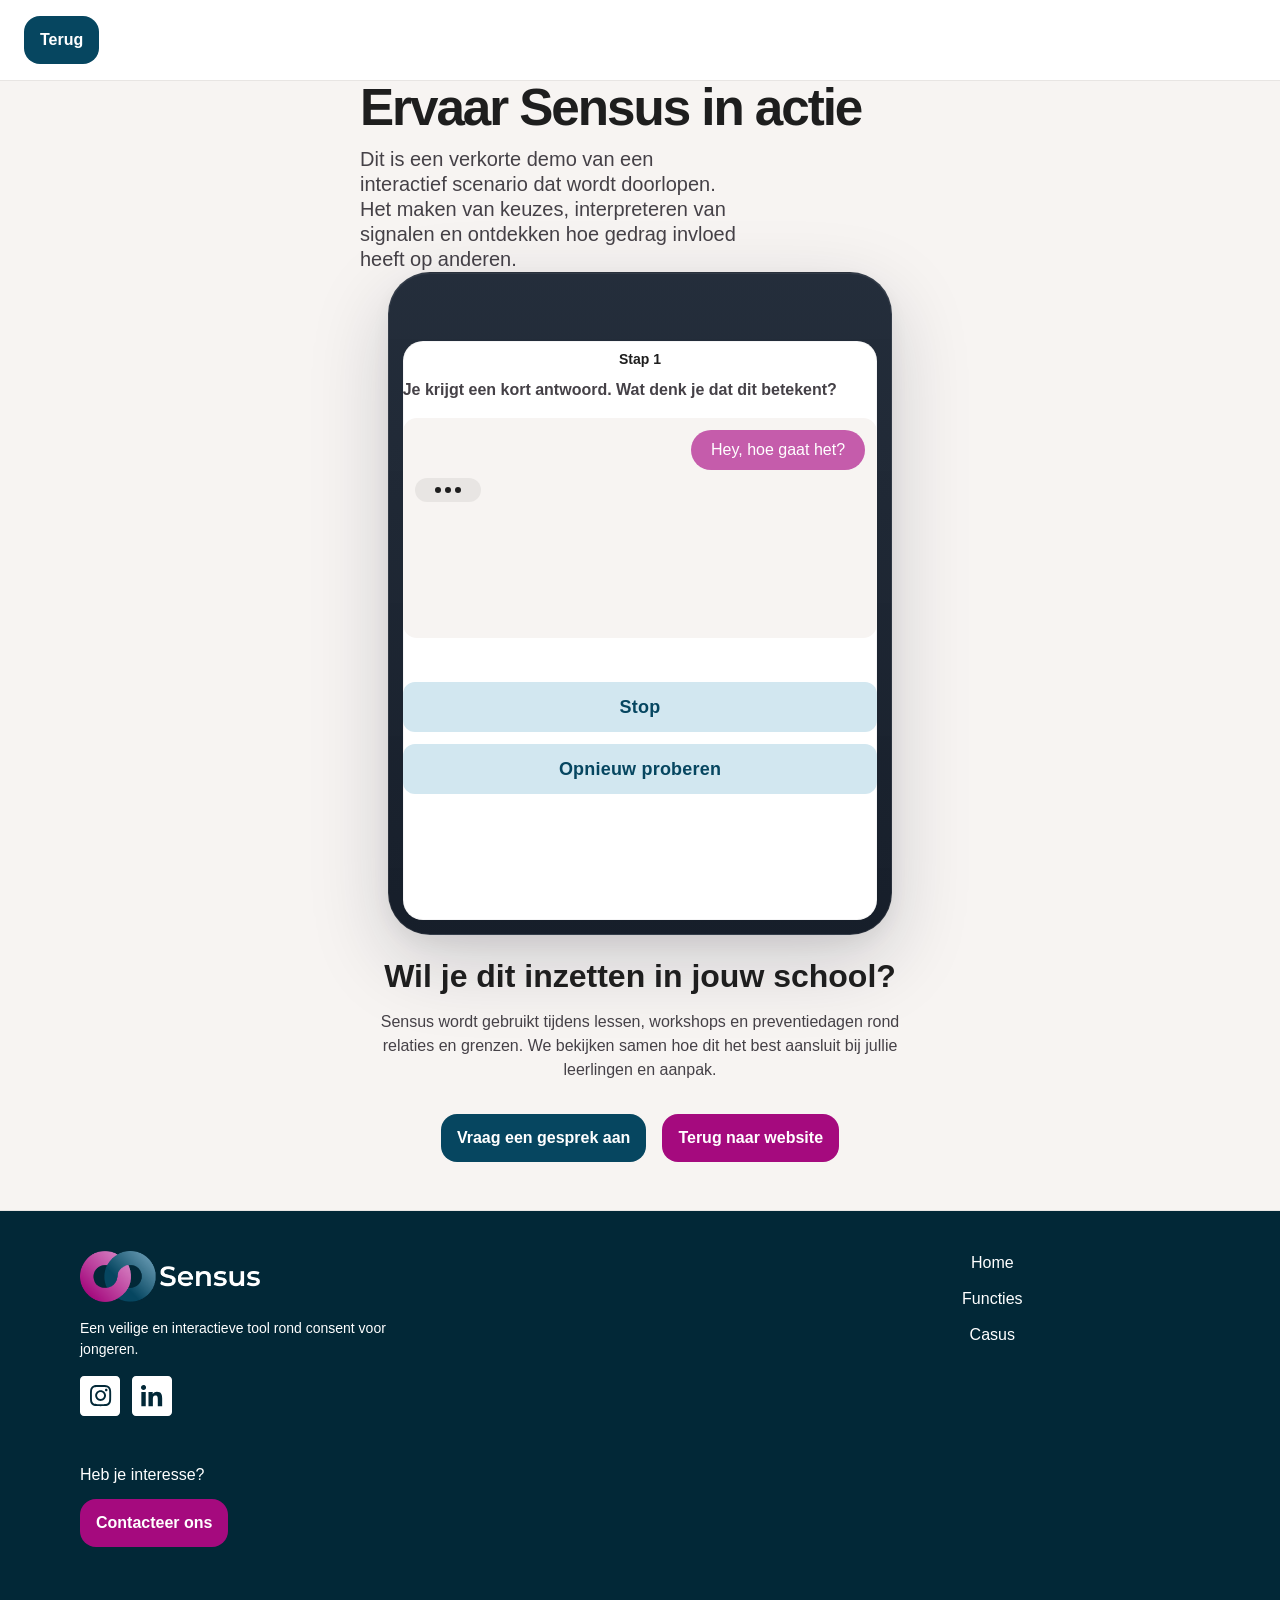
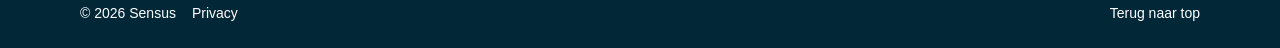
<file: demo.html>
<!DOCTYPE html>
<html lang="nl">
<head>
  <meta charset="UTF-8">
  <meta name="viewport" content="width=device-width, initial-scale=1.0">
  <title>Sensus Demo</title>

  <!-- Bestaande CSS -->
  <link rel="icon" type="image/png" href="assets/logo/Favicon.png">
  <link rel="stylesheet" href="css/tokens.css">
  <link rel="stylesheet" href="css/typography.css">
  <link rel="stylesheet" href="css/global.css">
  <link rel="stylesheet" href="css/components.css">

  <!-- Demo CSS -->
  <link rel="stylesheet" href="css/pages/demo.css">

    <meta property="og:title" content="Sensus">
    <meta property="og:type" content="website">
    <meta property="og:url" content="https://sensus-app.be/demo.html">
    <meta property="og:image" content="https://sensus-app.be/assets/images/sensus-meta.jpg">
    <meta property="og:description" content="Sensus is een interactieve digitale tool die jongeren helpt het belang van consent en wederzijdse grenzen beter te begrijpen.">
    <meta property="twitter:card" content="summary_large_image">
    <meta property="twitter:url" content="https://sensus-app.be/demo.html">
    <meta property="twitter:title" content="Sensus">
    <meta property="twitter:description" content="Sensus is een interactieve digitale tool die jongeren helpt het belang van consent en wederzijdse grenzen beter te begrijpen.">
    <meta property="twitter:image" content="https://sensus-app.be/assets/images/sensus-meta.jpg">

    <!-- Start VWO Async SmartCode -->
    <link rel="preconnect" href="https://dev.visualwebsiteoptimizer.com" />
    <script type='text/javascript' id='vwoCode'>
    window._vwo_code ||
    (function () {
    var w=window,
    d=document;
    var account_id=1217312,
    version=2.2,
    settings_tolerance=2000,
    hide_element='body',
    hide_element_style = 'opacity:0 !important;filter:alpha(opacity=0) !important;background:none !important';
    /* DO NOT EDIT BELOW THIS LINE */
    var f=0, v;
    if(f=!1,v=d.querySelector('#vwoCode'),cc={},-1<d.URL.indexOf('__vwo_disable__')||w._vwo_code)return;try{var e=JSON.parse(localStorage.getItem('_vwo_'+account_id+'_config'));cc=e&&'object'==typeof e?e:{}}catch(e){}function r(t){try{return decodeURIComponent(t)}catch(e){return t}}var s=function(){var e={combination:[],combinationChoose:[],split:[],exclude:[],uuid:null,consent:null,optOut:null},t=d.cookie||'';if(!t)return e;for(var n,i,o=/(?:^|;\s*)(?:(_vis_opt_exp_(\d+)_combi=([^;]*))|(_vis_opt_exp_(\d+)_combi_choose=([^;]*))|(_vis_opt_exp_(\d+)_split=([^:;]*))|(_vis_opt_exp_(\d+)_exclude=[^;]*)|(_vis_opt_out=([^;]*))|(_vwo_global_opt_out=[^;]*)|(_vwo_uuid=([^;]*))|(_vwo_consent=([^;]*)))/g;null!==(n=o.exec(t));)try{n[1]?e.combination.push({id:n[2],value:r(n[3])}):n[4]?e.combinationChoose.push({id:n[5],value:r(n[6])}):n[7]?e.split.push({id:n[8],value:r(n[9])}):n[10]?e.exclude.push({id:n[11]}):n[12]?e.optOut=r(n[13]):n[14]?e.optOut=!0:n[15]?e.uuid=r(n[16]):n[17]&&(i=r(n[18]),e.consent=i&&3<=i.length?i.substring(0,3):null)}catch(e){}return e}();function i(){var e=function(){if(w.VWO&&Array.isArray(w.VWO))for(var e=0;e<w.VWO.length;e++){var t=w.VWO[e];if(Array.isArray(t)&&('setVisitorId'===t[0]||'setSessionId'===t[0]))return!0}return!1}(),t='a='+account_id+'&u='+encodeURIComponent(w._vis_opt_url||d.URL)+'&vn='+version+'&ph=1'+('undefined'!=typeof platform?'&p='+platform:'')+'&st='+w.performance.now();e||((n=function(){var e,t=[],n={},i=w.VWO&&w.VWO.appliedCampaigns||{};for(e in i){var o=i[e]&&i[e].v;o&&(t.push(e+'-'+o+'-1'),n[e]=!0)}if(s&&s.combination)for(var r=0;r<s.combination.length;r++){var a=s.combination[r];n[a.id]||t.push(a.id+'-'+a.value)}return t.join('|')}())&&(t+='&c='+n),(n=function(){var e=[],t={};if(s&&s.combinationChoose)for(var n=0;n<s.combinationChoose.length;n++){var i=s.combinationChoose[n];e.push(i.id+'-'+i.value),t[i.id]=!0}if(s&&s.split)for(var o=0;o<s.split.length;o++)t[(i=s.split[o]).id]||e.push(i.id+'-'+i.value);return e.join('|')}())&&(t+='&cc='+n),(n=function(){var e={},t=[];if(w.VWO&&Array.isArray(w.VWO))for(var n=0;n<w.VWO.length;n++){var i=w.VWO[n];if(Array.isArray(i)&&'setVariation'===i[0]&&i[1]&&Array.isArray(i[1]))for(var o=0;o<i[1].length;o++){var r,a=i[1][o];a&&'object'==typeof a&&(r=a.e,a=a.v,r&&a&&(e[r]=a))}}for(r in e)t.push(r+'-'+e[r]);return t.join('|')}())&&(t+='&sv='+n)),s&&s.optOut&&(t+='&o='+s.optOut);var n=function(){var e=[],t={};if(s&&s.exclude)for(var n=0;n<s.exclude.length;n++){var i=s.exclude[n];t[i.id]||(e.push(i.id),t[i.id]=!0)}return e.join('|')}();return n&&(t+='&e='+n),s&&s.uuid&&(t+='&id='+s.uuid),s&&s.consent&&(t+='&consent='+s.consent),w.name&&-1<w.name.indexOf('_vis_preview')&&(t+='&pM=true'),w.VWO&&w.VWO.ed&&(t+='&ed='+w.VWO.ed),t}code={nonce:v&&v.nonce,library_tolerance:function(){return'undefined'!=typeof library_tolerance?library_tolerance:void 0},settings_tolerance:function(){return cc.sT||settings_tolerance},hide_element_style:function(){return'{'+(cc.hES||hide_element_style)+'}'},hide_element:function(){return performance.getEntriesByName('first-contentful-paint')[0]?'':'string'==typeof cc.hE?cc.hE:hide_element},getVersion:function(){return version},finish:function(e){var t;f||(f=!0,(t=d.getElementById('_vis_opt_path_hides'))&&t.parentNode.removeChild(t),e&&((new Image).src='https://dev.visualwebsiteoptimizer.com/ee.gif?a='+account_id+e))},finished:function(){return f},addScript:function(e){var t=d.createElement('script');t.type='text/javascript',e.src?t.src=e.src:t.text=e.text,v&&t.setAttribute('nonce',v.nonce),d.getElementsByTagName('head')[0].appendChild(t)},load:function(e,t){t=t||{};var n=new XMLHttpRequest;n.open('GET',e,!0),n.withCredentials=!t.dSC,n.responseType=t.responseType||'text',n.onload=function(){if(t.onloadCb)return t.onloadCb(n,e);200===n.status?_vwo_code.addScript({text:n.responseText}):_vwo_code.finish('&e=loading_failure:'+e)},n.onerror=function(){if(t.onerrorCb)return t.onerrorCb(e);_vwo_code.finish('&e=loading_failure:'+e)},n.send()},init:function(){var e,t=this.settings_tolerance();w._vwo_settings_timer=setTimeout(function(){_vwo_code.finish()},t),'body'!==this.hide_element()?(n=d.createElement('style'),e=(t=this.hide_element())?t+this.hide_element_style():'',t=d.getElementsByTagName('head')[0],n.setAttribute('id','_vis_opt_path_hides'),v&&n.setAttribute('nonce',v.nonce),n.setAttribute('type','text/css'),n.styleSheet?n.styleSheet.cssText=e:n.appendChild(d.createTextNode(e)),t.appendChild(n)):(n=d.getElementsByTagName('head')[0],(e=d.createElement('div')).style.cssText='z-index: 2147483647 !important;position: fixed !important;left: 0 !important;top: 0 !important;width: 100% !important;height: 100% !important;background: white !important;',e.setAttribute('id','_vis_opt_path_hides'),e.classList.add('_vis_hide_layer'),n.parentNode.insertBefore(e,n.nextSibling));var n='https://dev.visualwebsiteoptimizer.com/j.php?'+i();-1!==w.location.search.indexOf('_vwo_xhr')?this.addScript({src:n}):this.load(n+'&x=true',{l:1})}};w._vwo_code=code;code.init();})();
    </script>
    <!-- End VWO Async SmartCode -->

<!-- Microsoft Clarity-->
 <script type="text/javascript">
    (function(c,l,a,r,i,t,y){
        c[a]=c[a]||function(){(c[a].q=c[a].q||[]).push(arguments)};
        t=l.createElement(r);t.async=1;t.src="https://www.clarity.ms/tag/"+i;
        y=l.getElementsByTagName(r)[0];y.parentNode.insertBefore(t,y);
    })(window, document, "clarity", "script", "w5e2td5n2p");
</script>

<!-- Google Tag Manager -->
<script>(function(w,d,s,l,i){w[l]=w[l]||[];w[l].push({'gtm.start':
new Date().getTime(),event:'gtm.js'});var f=d.getElementsByTagName(s)[0],
j=d.createElement(s),dl=l!='dataLayer'?'&l='+l:'';j.async=true;j.src=
'https://www.googletagmanager.com/gtm.js?id='+i+dl;f.parentNode.insertBefore(j,f);
})(window,document,'script','dataLayer','GTM-MT6G2NF3');</script>
<!-- End Google Tag Manager -->


<!-- Google tag (gtag.js) -->
<script async src="https://www.googletagmanager.com/gtag/js?id=G-P1E2XNMLN5"></script>
<script>
  window.dataLayer = window.dataLayer || [];
  function gtag(){dataLayer.push(arguments);}
  gtag('js', new Date());

  gtag('config', 'G-P1E2XNMLN5');
</script>

<body>
<!-- Google Tag Manager (noscript) -->
<noscript><iframe src="https://www.googletagmanager.com/ns.html?id=GTM-MT6G2NF3"
height="0" width="0" style="display:none;visibility:hidden"></iframe></noscript>
<!-- End Google Tag Manager (noscript) -->

  <header class="navbar">
    <div class="nav-container">
      <a href="index.html" class="btn-primary">Terug</a>
    </div>
  </header>

  <!-- Demo container -->
   <section class="demo-intro">
    <h1>Ervaar Sensus in actie</h1>
    <p>
      Dit is een verkorte demo van een interactief scenario dat wordt doorlopen.
      Het maken van keuzes, interpreteren van signalen en ontdekken hoe gedrag invloed heeft op anderen.
    </p>
    </section>
<main class="demo-stage">
  <section class="device-shell" aria-label="Demo simulatie van een mobiele app">
    <div class="device-frame">
      <div class="device-topbar" aria-hidden="true">
        <span class="device-camera"></span>
        <span class="device-activity"></span>
      </div>

      <div class="device-screen">
        <!-- Scenario sectie -->
        <section id="scenario-section">
          <div id="instruction"></div>
          <div id="chat-window"></div>
        </section>

        <!-- Interactieve sectie -->
        <section id="interaction-section">
          <div id="chat-options"></div>
          <button id="chat-stop">Stop</button>
          <button id="chat-restart">Opnieuw proberen</button>
        </section>
      </div>
    </div>
  </section>
</main>

<section class="demo-cta">
  <h2>Wil je dit inzetten in jouw school?</h2>
  <p>
    Sensus wordt gebruikt tijdens lessen, workshops en preventiedagen rond relaties en grenzen.
    We bekijken samen hoe dit het best aansluit bij jullie leerlingen en aanpak.
  </p>

  <div class="cta-buttons">
    <a href="index.html#contact" class="btn-primary">Vraag een gesprek aan</a>
    <a href="index.html" class="btn-secondary">Terug naar website</a>
  </div>
</section>

<footer class="footer">
  <div class="footer-container">
    <div class="footer-grid">
      <div class="footer-brand">
        <img class="footer-logo" src="assets/logo/Logo-groot-white.png" alt="Sensus logo">
        <p class="footer-text">Een veilige en interactieve tool rond consent voor jongeren.</p>

        <div class="footer-social">
          <ul class="footer-social-list">
            <li>
              <a class="footer-social-btn" href="https://www.instagram.com/sensus.app" aria-label="Instagram">
                <img class="footer-social-icon" src="assets/icons/Insta_icon.svg" alt="" aria-hidden="true">
              </a>
            </li>
            <li>
              <a class="footer-social-btn" href="https://www.linkedin.com/in/sensus-app-7101463b7" aria-label="LinkedIn">
                <img class="footer-social-icon" src="assets/icons/Linkedin_icon.svg" alt="" aria-hidden="true">
              </a>
            </li>
          </ul>
        </div>
      </div>

      <nav class="footer-nav" aria-label="Footer navigation">
        <ul class="footer-list">
          <li><a class="footer-link" href="index.html">Home</a></li>
          <li><a class="footer-link" href="features.html">Functies</a></li>
          <li><a class="footer-link" href="case-study.html">Casus</a></li>
        </ul>
      </nav>

      <div class="footer-contact">
        <p class="footer-title">Heb je interesse?</p>
        <a class="btn-secondary" href="#contact">Contacteer ons</a>
      </div>

    </div>

    <div class="footer-meta">
      <p class="footer-copyright">&copy; 2026 Sensus</p>
      <a class="footer-top-link" href="privacy.html">Privacy</a>
      <a class="footer-top-link" href="#top">Terug naar top</a>
    </div>
  </div>
</footer>

  <!-- Scripts -->
  <script src="js/demo.js"></script>
</body>
</html>
</file>
<file: css/tokens.css>
:root {
  /* Primary */
  --purple-100: #F6E0EE;
  --purple-200: #E3BADE;
  --purple-300: #D396C1;
  --purple-400: #C55CAB;
  --purple-500: #B53394;
  --purple-600: #A50A7E;
  --purple-700: #8A0769;
  --purple-800: #6F0553;
  --purple-900: #54033E;

  /* Secundary */
  --blue-100: #D9EFF8;
  --blue-200: #A9C7D3;
  --blue-300: #80A7B6;
  --blue-400: #5B899A;
  --blue-500: #2E6F87;
  --blue-600: #064660;
  --blue-700: #053C52;
  --blue-800: #033245;
  --blue-900: #022837;

  /* Error */
  --error-100: #FDF0EC;
  --error-200: #F6C4A2;
  --error-300: #ED7575;
  --error-400: #E84A48;
  --error-500: #DB2618;
  --error-600: #B41414;
  --error-700: #980E0E;
  --error-800: #770707;
  --error-900: #550000;

  /* Success */
  --success-100: #DFFDDC;
  --success-200: #B1F1AA;
  --success-300: #6FE589;
  --success-400: #47D967;
  --success-500: #1FCD45;
  --success-600: #17AA37;
  --success-700: #107B2A;
  --success-800: #0A661C;
  --success-900: #064D0E;

  /* Warning */
  --warning-100: #FFF1EA;
  --warning-200: #FDD9A0;
  --warning-300: #F8C873;
  --warning-400: #F8B34A;
  --warning-500: #F5A51F;
  --warning-600: #E29717;
  --warning-700: #C47C10;
  --warning-800: #A76F0B;
  --warning-900: #895200;

  /* Info */
  --info-100: #DAE8FF;
  --info-200: #B2CFFC;
  --info-300: #8EB5FA;
  --info-400: #6C9CF9;
  --info-500: #3B82F6;
  --info-600: #295CC5;
  --info-700: #1E4390;
  --info-800: #0F2D5D;
  --info-900: #001C3A;

  /* Neutral */
  --neutral-100: #FFFFFF;
  --neutral-200: #F7F4F2;
  --neutral-300: #E8E5E3;
  --neutral-400: #454147;
  --neutral-500: #1E1E1E;

  /* for UI */
  --color-primary: var(--purple-600);
  --color-secondary: var(--blue-600);

  --color-background: var(--neutral-200);
  --color-surface: var(--neutral-100);
  --color-surface-soft: var(--neutral-300);

  --color-text: var(--neutral-400);
  --color-text-strong: var(--neutral-500);
  --color-text-inverse: var(--neutral-100);

  --color-border: var(--neutral-300);

  --color-success: var(--success-600);
  --color-warning: var(--warning-600);
  --color-error: var(--error-600);
  --color-info: var(--info-600);

  /* typography sizes */
  --fs-xs: 0.75rem;
  --fs-sm: 0.875rem;
  --fs-base: 1rem;
  --fs-lg: 1.25rem;
  --fs-xl: 1.5rem;
  --fs-2xl: 2rem;
  --fs-3xl: 3rem;

  /* font weights */
  --fw-normal: 400;
  --fw-medium: 500;
  --fw-semibold: 600;
  --fw-bold: 700;

  /* line heights */
  --lh-normal: 1.5;
  --lh-tight: 1.3;
  --lh-tighter: 1.1;

  /* spacing */
  --space-4: 0.25rem;
  --space-8: 0.5rem;
  --space-12: 0.75rem;
  --space-16: 1rem;
  --space-20: 1.25rem;
  --space-24: 1.5rem;
  --space-32: 2rem;
  --space-40: 2.5rem;
  --space-48: 3rem;
  --space-64: 4rem;
  --space-80: 5rem;
  --space-96: 6rem;

  /* radius */
  --radius-sm: 0.5rem;
  --radius-md: 0.75rem;
  --radius-lg: 1rem;
  --radius-xl: 1.5rem;
  --radius-full: 999px;
}
</file>
<file: css/typography.css>
body {
  font-family: "Montserrat", Arial, sans-serif;
  font-size: var(--fs-base);
  font-weight: var(--fw-normal);
  line-height: var(--lh-normal);
  color: var(--color-text);
}

h1,
h2,
h3,
h4,
h5,
h6 {
  font-family: "Montserrat", Arial, sans-serif;
  color: var(--color-text-strong);
  margin: 0;
}

h1 {
  font-size: var(--fs-3xl);
  font-weight: var(--fw-bold);
  line-height: var(--lh-tighter);
}

h2 {
  font-size: var(--fs-2xl);
  font-weight: var(--fw-bold);
  line-height: var(--lh-tighter);
}

h3 {
  font-size: var(--fs-xl);
  font-weight: var(--fw-bold);
  line-height: var(--lh-tighter);
}

h4 {
  font-size: var(--fs-lg);
  font-weight: var(--fw-semibold);
  line-height: var(--lh-tighter);
}

h5 {
  font-size: var(--fs-base);
  font-weight: var(--fw-semibold);
  line-height: var(--lh-tighter);
}

p {
  margin: 0;
  font-size: var(--fs-base);
  font-weight: var(--fw-normal);
  line-height: var(--lh-normal);
}

.text-small {
  font-size: var(--fs-sm);
  font-weight: var(--fw-normal);
  line-height: var(--lh-normal);
}

.text-tiny {
  font-size: var(--fs-xs);
  font-weight: var(--fw-medium);
  line-height: var(--lh-normal);
}

a {
  color: var(--color-primary);
  text-decoration: none;
}

a:hover {
  text-decoration: underline;
}

.important_txt {
  font-weight: var(--fw-semibold);
}
</file>
<file: css/global.css>
html {
  scroll-behavior: smooth;
}

body,
h1,
h2,
h3,
h4,
h5,
h6,
p,
ul,
ol {
  margin: 0;
}

body {
  background-color: var(--color-background);
  overflow-x: hidden;
}

img {
  display: block;
  max-width: 100%;
}

ul,
ol {
  padding: 0;
  list-style: none;
}

button,
input,
textarea,
select {
  font: inherit;
}
</file>
<file: css/components.css>
/* Buttons */
.btn-primary,
.btn-secondary {
	display: inline-flex;
	align-items: center;
	justify-content: center;
	box-sizing: border-box;
	padding: var(--space-16);
	border: none;
	border-radius: var(--radius-lg);
	font-weight: var(--fw-semibold);
	line-height: 1;
	text-align: center;
	color: var(--neutral-100);
	text-decoration: none;
	cursor: pointer;
	transition: background-color 0.2s ease, transform 0.2s ease;
}

.btn-primary {
	background-color: var(--blue-600);
}

.btn-secondary {
	background-color: var(--purple-600);
}

.btn-primary:hover {
	background-color: var(--blue-700);
    text-decoration: none;
}

.btn-secondary:hover {
	background-color: var(--purple-700);
    text-decoration: none;
}

.btn-primary:disabled,
.btn-secondary:disabled,
.btn-primary[aria-disabled="true"],
.btn-secondary[aria-disabled="true"] {
	cursor: not-allowed;
	pointer-events: none;
	color: var(--neutral-100);
}

.btn-primary:disabled,
.btn-primary[aria-disabled="true"] {
	background-color: var(--blue-300);
}

.btn-secondary:disabled,
.btn-secondary[aria-disabled="true"] {
	background-color: var(--purple-300);
}

/* Footer */
.footer {
	padding: var(--space-40) var(--space-24) var(--space-24);
	background: var(--blue-900);
	border-top: 1px solid var(--color-border);
}

.footer-container {
	max-width: 1120px;
	margin: 0 auto;
}

.footer-grid {
	display: grid;
	gap: var(--space-32);
}

.footer-brand {
	display: grid;
	gap: var(--space-16);
}

.footer-nav {
	margin-inline: 0;
	text-align: left;
}

.footer-logo {
	width: 180px;
	height: auto;
}

.footer-text {
	max-width: 44ch;
	color: var(--neutral-100);
    font-size: var(--fs-sm);
    font-weight: var(--fw-normal);
    line-height: var(--lh-normal);
}

.footer-title {
	margin-bottom: var(--space-12);
	font-size: var(--fs-base);
	color: var(--neutral-100);
}

.footer-list,
.footer-social-list {
	display: grid;
	gap: var(--space-12);
}

.footer-social-list {
	display: flex;
	flex-wrap: wrap;
	align-items: center;
	gap: var(--space-12);
}

.footer-list {
	justify-items: start;
}

.footer-link {
	color: var(--neutral-100);
	text-decoration: none;
    font-size: var(--fs-base);
    font-weight: var(--fw-normal);
    line-height: var(--lh-normal);
}

.footer-link:hover {
	color: var(--color-primary);
	text-decoration: underline;
}

.footer-social-btn {
	display: inline-flex;
	align-items: center;
	justify-content: center;
	width: 40px;
	height: 40px;
	border-radius: var(--radius-full);
	color: var(--color-primary);
	text-decoration: none;
	transition: background-color 0.2s ease, color 0.2s ease;
}

.footer-social-icon {
	width: 40px;
	height: 40px;
	object-fit: contain;
}

.footer-social-btn:hover {
	background-color: var(--color-primary);
	color: var(--color-text-inverse);
	text-decoration: none;
}

.footer-copyright {
	margin-top: var(--space-32);
	padding-top: var(--space-24);
	font-size: var(--fs-sm);
	color: var(--neutral-100);
}

.footer-meta {
	margin-top: var(--space-32);
	padding-top: var(--space-24);
	display: flex;
	align-items: center;
	justify-content: flex-start;
	gap: var(--space-16);
}

.footer-meta .footer-top-link:last-child {
	margin-left: auto;
}

.footer-meta .footer-copyright {
	margin-top: 0;
	padding-top: 0;
}

.footer-top-link {
	font-size: var(--fs-sm);
	color: var(--neutral-100);
	text-decoration: none;
}

.footer-top-link:hover {
	color: var(--blue-200);
	text-decoration: underline;
}


@media (min-width: 744px) {
	.footer {
		padding-inline: var(--space-40);
	}

	.footer-nav {
		margin-inline: auto;
		text-align: center;
	}

	.footer-list {
		justify-items: center;
	}

	.footer-grid {
		grid-template-columns: 1.6fr 1fr;
		align-items: start;
		gap: var(--space-40);
	}
}

@media (min-width: 1440px) {
	.footer {
		padding-inline: 120px;
	}

	.footer-grid {
		grid-template-columns: 1.4fr 1fr 1fr;
	}

	.footer-nav {
		margin-inline: 0;
		justify-self: center;
	}

	.footer-contact {
		display: block;
		justify-self: end;
	}

}

/* navigatie ////////////////////////////////////////////////////// */

.navbar {
  background: var(--color-surface);
  border-bottom: 1px solid var(--color-border);
	position: relative;
	z-index: 1000;
}

.nav-container {
  display: flex;
  align-items: center;
  justify-content: space-between;
  padding: var(--space-16) var(--space-24);
  position: relative;
}

.nav-logo img {
  height: var(--space-40);
}


/* navigatie links ////////////////////////////////////////////////////// */

.nav-links {
  display: none;
}

.nav-links a {
  color: var(--neutral-500);
  font-size: var(--fs-base);
  font-weight: var(--fw-medium);
  line-height: var(--lh-normal);
}

.nav-links a:hover {
  color: var(--color-primary);
}


/* CTA knop contact////////////////////////////////////////////////////// */

.nav-links .btn-cta {
	display: inline-flex;
	align-items: center;
	justify-content: center;
	background: var(--purple-600);
  color: var(--neutral-100);
	padding: var(--space-16);
	border: none;
	border-radius: var(--radius-lg);
  font-size: var(--fs-base);
	font-weight: var(--fw-semibold);
	line-height: 1;
	text-align: center;
	text-decoration: none;
	cursor: pointer;
	transition: background-color 0.2s ease, transform 0.2s ease;
}

.nav-links .btn-cta:hover {
	background: var(--purple-700);
	color: var(--neutral-100);
  text-decoration: none;
}


/* hambuerger menu ////////////////////////////////////////////////////// */

.hamburger {
  background: none;
  border: none;
  font-size: var(--fs-2xl);
  cursor: pointer;
  color: var(--neutral-500);
}


/* mobiel menu ////////////////////////////////////////////////////// */

.nav-menu {
  display: none;
}

.nav-menu.active {
  display: block;

  position: absolute;
  top: var(--space-16);
  right: var(--space-24);

  background: var(--neutral-200);

  padding: var(--space-32);
  border-radius: var(--radius-xl);

  width: 200px;
	z-index: 1100;
}


/* mobiel menu links//////////////////////////////////////////////////// */

.nav-menu.active .nav-links {
  display: flex;
  flex-direction: column;
  align-items: center;

  gap: var(--space-20);
}


/* close knop ////////////////////////////////////////////////////// */

.menu-close {
  position: absolute;
  top: var(--space-16);
  right: var(--space-16);

  background: none;
  border: none;

  font-size: var(--fs-lg);
  cursor: pointer;

  color: var(--neutral-400);
}


/* desktop ////////////////////////////////////////////////////// */

@media (min-width: 768px) {

  .hamburger {
    display: none;
  }

  .nav-menu {
    display: block;
  }

  .nav-links {
    display: flex;
    align-items: center;
    flex-direction: row;
    gap: var(--space-32);
  }

  .menu-close {
    display: none;
  }

}
</file>
<file: css/pages/demo.css>
/* =========================
   BASE LAYOUT
   ========================= */

html, body {
  height: 100%;
}

body {
  display: flex;
  flex-direction: column;
  background-color: var(--color-background);
}

main.demo-stage {
  flex: 1 0 auto;
  display: flex;
  flex-direction: column;
  align-items: center;
  gap: var(--space-20);
  padding: var(--space-18) var(--space-20) calc(var(--space-28) + env(safe-area-inset-bottom));
}


/* =========================
   NAVBAR FIX
   ========================= */

.navbar {
  position: relative;
  z-index: 10;
}


/* =========================
   INTRO
   ========================= */

.demo-intro {
  width: min(100%, 560px);
  margin: 0 auto;
  margin-top: 0;
  text-align: left;
  display: flex;
  flex-direction: column;
  gap: var(--space-12);
  animation: panelIn 0.55s ease both;
}

.demo-intro h1 {
  color: var(--color-text-strong);
  font-size: clamp(2rem, 4vw, 3.5rem);
  line-height: 1.05;
  letter-spacing: -0.04em;
}

.demo-intro p {
  color: var(--color-text);
  font-size: var(--fs-lg);
  line-height: 1.25;
  max-width: 34ch;
}


/* =========================
   DEVICE SHELL
   ========================= */

.device-shell {
  width: min(100%, 680px);
  max-width: 92vw;
  margin: 0 auto;
  animation: panelIn 0.6s ease 0.05s both;
  /* ensure the device doesn't exceed available viewport height */
  max-height: calc(100vh - 220px);
  display: flex;
  align-items: center;
  justify-content: center;
}

.device-frame {
  position: relative;
  padding: 14px;
  border-radius: 42px;
  background: linear-gradient(180deg, rgba(27, 37, 51, 0.96), rgba(18, 26, 38, 0.98));
  border: 1px solid rgba(255, 255, 255, 0.08);
  box-shadow:
    0 26px 80px rgba(15, 23, 42, 0.18),
    0 8px 24px rgba(15, 23, 42, 0.06),
    inset 0 1px 0 rgba(255, 255, 255, 0.06);
}

/* make frame and screen use available shell height */
.device-frame {
  display: flex;
  flex-direction: column;
  height: 100%;
  box-sizing: border-box;
}

.device-shell .device-frame > .device-screen {
  height: 100%;
}

.device-topbar {
  display: flex;
  align-items: center;
  justify-content: center;
  gap: var(--space-16);
  min-height: 54px;
  padding-bottom: 0;
  position: relative;
}

.device-camera {
  display: none;
}

.device-activity {
  display: none;
}

.device-topbar::before {
  /* hidden per request */
  display: none;
}

.device-topbar::after {
  /* hidden per request */
  display: none;
}

.device-screen {
  background: var(--neutral-100);
  border-radius: 20px; /* rounded white area to fit within frame */
  padding: var(--space-20) var(--space-28);
  display: flex;
  flex-direction: column;
  gap: var(--space-16);
  width: 100%;
  /* prefer a portrait tablet ratio but keep a height fallback for smaller screens */
  aspect-ratio: 3 / 4;
  height: clamp(520px, 70svh, 760px);
  max-height: 100%;
  overflow-y: auto;
  overscroll-behavior: contain;
  -webkit-overflow-scrolling: touch;
  scrollbar-width: thin;
  scrollbar-color: rgba(15, 23, 42, 0.28) transparent;
  position: relative;
  box-shadow: inset 0 0 0 1px rgba(15, 23, 42, 0.04);
}

/* If viewport height is small, reduce the shell max-height so device scales to fit */
@media (max-height: 800px) {
  .device-shell { max-height: calc(100vh - 160px); }
  .device-screen { height: clamp(480px, 64svh, 640px); }
  main.demo-stage { padding-top: var(--space-12); padding-bottom: var(--space-12); }
}

@media (min-height: 1000px) {
  main.demo-stage { justify-content: center; }
  .device-shell { max-height: calc(100vh - 260px); }
}

/* Responsive tuning: smaller widths use a shorter height and fallback from aspect-ratio */
@media (max-width: 900px) {
  .device-shell {
    width: min(100%, 560px);
  }
  .device-screen {
    aspect-ratio: auto;
    height: clamp(520px, 68vh, 700px);
    padding: var(--space-16) var(--space-20);
  }
}

@media (max-width: 600px) {
  .device-shell {
    width: 100%;
    padding: 0 12px;
  }
  .device-frame {
    border-radius: 26px;
    padding: 10px;
  }
  .device-screen {
    border-radius: 14px;
    padding: 12px;
    height: clamp(480px, 60vh, 640px);
  }
  #chat-options button {
    font-size: 0.95rem;
    padding: 14px 16px;
  }
}

/* hide home indicator line */
.device-screen::after { display: none; }

/* end-mode: when end screen is shown, allow chat-window to expand */
#chat-window.end-mode {
  height: auto !important;
  max-height: none !important;
}

.device-screen::-webkit-scrollbar {
  width: 8px;
}

.device-screen::-webkit-scrollbar-track {
  background: transparent;
}

.device-screen::-webkit-scrollbar-thumb {
  background-color: rgba(15, 23, 42, 0.28);
  border-radius: var(--radius-full);
  border: 2px solid transparent;
  background-clip: content-box;
}

.device-screen::-webkit-scrollbar-thumb:hover {
  background-color: rgba(15, 23, 42, 0.4);
}

#scenario-section {
  width: 100%;
  display: flex;
  flex-direction: column;
  gap: var(--space-16);
}


/* =========================
   INSTRUCTION
   ========================= */

#instruction {
  background: transparent;
  padding: var(--space-8) 0 0;
  border-radius: 0;
  font-weight: var(--fw-semibold);
  border-left: 0;
}

#instruction::before {
  content: attr(data-step-title);
  display: block;
  font-weight: var(--fw-semibold);
  font-size: var(--fs-sm);
  margin-bottom: var(--space-8);
  color: var(--neutral-500);
  text-align: center;
}


/* =========================
   CHAT WINDOW
   ========================= */

#chat-window {
  height: 196px;
  max-height: none;
  overflow-y: auto;
  padding: var(--space-12);
  display: flex;
  flex-direction: column;
  gap: var(--space-8);
  overflow-y: auto;

  background: var(--neutral-200);
  border-radius: 14px;
}


/* =========================
   CHAT BUBBLES
   ========================= */

.chat-message {
  padding: 9px 20px;
  border-radius: 999px;
  max-width: 80%;
  font-size: var(--fs-base);
  line-height: 1.375;
  animation: messageIn 0.32s cubic-bezier(0.2, 0.8, 0.2, 1) forwards;
  will-change: transform, opacity;
}

/* gebruiker */
.chat-user {
  background: var(--primary-purple-400, #c55cab);
  color: var(--neutral-100);
  align-self: flex-end;
}

/* andere */
.chat-other {
  background: var(--neutral-300);
  color: var(--color-text-strong);
  align-self: flex-start;
  border: 0;
}

@keyframes fadeIn {
  from { opacity: 0; transform: translateY(4px); }
  to { opacity: 1; transform: translateY(0); }
}

@keyframes messageIn {
  from {
    opacity: 0;
    transform: translateY(8px) scale(0.98);
  }
  to {
    opacity: 1;
    transform: translateY(0) scale(1);
  }
}


/* =========================
   TYPING INDICATOR
   ========================= */

.typing {
  display: flex;
  gap: var(--space-4);
}

.typing-dot {
  width: 6px;
  height: 6px;
  background: var(--neutral-500);
  border-radius: var(--radius-full);
  animation: blink 1s infinite ease-in-out, pulseDot 1.2s infinite ease-in-out;
}

.typing-dot:nth-child(2) { animation-delay: 0.2s; }
.typing-dot:nth-child(3) { animation-delay: 0.4s; }

@keyframes blink {
  0%, 80%, 100% { opacity: 0; }
  40% { opacity: 1; }
}

@keyframes pulseDot {
  0%, 100% { transform: translateY(0) scale(1); }
  50% { transform: translateY(-1px) scale(1.15); }
}


/* =========================
   INTERACTION
   ========================= */

#interaction-section {
  width: 100%;
  margin: 0 auto;

  display: flex;
  flex-direction: column;
  gap: var(--space-12);

  margin-top: var(--space-16); 
}

#chat-options {
  display: flex;
  flex-direction: column;
  gap: var(--space-8); 
}


/* opties → gebruik secondary stijl */
#chat-options button {
  width: 100%;
}


/* stop/restart → primary stijl */
#chat-stop,
#chat-restart {
  width: 100%;
}

#chat-options button,
#chat-stop,
#chat-restart {
  height: 50px;
  border-radius: 12px;
  font-size: 18px;
  letter-spacing: 0.2px;
  box-shadow: none;
  transition:
    transform 0.18s ease,
    box-shadow 0.18s ease,
    background-color 0.18s ease,
    color 0.18s ease,
    border-color 0.18s ease,
    filter 0.18s ease;
}

#chat-options button {
  background: var(--secondary-whale, #1f4b63);
  color: var(--neutral-100);
  border: none;
}

#chat-stop {
  background: var(--secondary-blue-100, #d2e7f0);
  color: var(--secondary-blue-600, #064660);
  border: none;
}

#chat-restart {
  background: var(--secondary-blue-100, #d2e7f0);
  color: var(--secondary-blue-600, #064660);
  border: none;
}

@media (hover: hover) and (pointer: fine) {

  #chat-options button:hover {
    transform: translateY(-3px) scale(1.01);
    filter: brightness(1.04);
  }

  #chat-stop:hover,
  #chat-restart:hover {
    transform: translateY(-3px) scale(1.01);
    filter: brightness(1.03);
  }

  #chat-options button:active,
  #chat-stop:active,
  #chat-restart:active {
    transform: translateY(0);
    filter: brightness(0.98);
  }
}


/* =========================
   EINDSCHERM
   ========================= */

.end-screen {
  background: var(--neutral-100);
  border-radius: var(--radius-lg);
  padding: var(--space-24);
  display: flex;
  flex-direction: column;
  gap: var(--space-12);
  box-shadow: 0 8px 20px rgba(6, 70, 96, 0.08);
}

.end-screen h2 {
  color: var(--color-text-strong);
}

.end-screen p {
  color: var(--color-text);
}


/* =========================
   CTA SECTIE
   ========================= */

.demo-cta {
  max-width: 560px;
  margin: var(--space-24) auto var(--space-48);
  text-align: center;
  display: flex;
  flex-direction: column;
  gap: var(--space-16);
  animation: panelIn 0.6s ease 0.1s both;
}

@keyframes panelIn {
  from {
    opacity: 0;
    transform: translateY(12px);
  }
  to {
    opacity: 1;
    transform: translateY(0);
  }
}

.demo-cta h2 {
  color: var(--color-text-strong);
}

.demo-cta p {
  color: var(--color-text);
  max-width: 60ch;
  margin: 0 auto;
}

.cta-buttons {
  display: flex;
  flex-direction: column;
  gap: var(--space-16);
  margin-top: var(--space-16);
}


/* =========================
   RESPONSIVE
   ========================= */

@media (min-width: 768px) {

  .cta-buttons {
    flex-direction: row;
    justify-content: center;
  }
}

@media (max-width: 767px) {

  main.demo-stage {
    justify-content: flex-start;
    padding-top: var(--space-24);
    gap: var(--space-16);
  }

  .demo-intro {
    margin-top: 0;
    padding-inline: var(--space-8);
  }

  .device-shell {
    width: min(100%, 560px);
  }

  .device-frame {
    padding: 10px;
    border-radius: 32px;
  }

  .device-screen {
    height: clamp(620px, 76svh, 700px);
    padding: var(--space-12) var(--space-20);
    border-radius: 12px; /* keep rounded corners on small screens */
  }

  #interaction-section {
    margin-top: var(--space-8);
    padding-bottom: var(--space-8);
  }

  .demo-cta {
    margin-top: var(--space-32);
  }
}

@media (max-width: 480px) {

  .device-screen {
    height: clamp(580px, 74svh, 660px);
  }

  .device-frame {
    padding: 8px;
    border-radius: 28px;
  }

  .device-topbar {
    min-height: 48px;
  }
}

/* Wider screen padding for device interior */
@media (min-width: 1100px) {
  .device-screen { padding: var(--space-20) var(--space-28); }
}
@media (min-width: 1400px) {
  .device-screen { padding: var(--space-24) var(--space-36); }
}

@media (prefers-reduced-motion: reduce) {

  .demo-intro,
  .device-shell,
  .demo-cta,
  .chat-message,
  .typing-dot,
  #chat-options button,
  #chat-stop,
  #chat-restart {
    animation: none !important;
    transition: none !important;
  }
}

/* --- Additional demo fixes: clipping, wide padding, and button interactions --- */

/* Clip inner screen so content cannot escape rounded frame */
.device-frame { overflow: hidden; }

/* Restore larger horizontal padding on wide viewports so demo doesn't touch edges */
@media (min-width: 1100px) {
  main.demo-stage { padding-left: 48px; padding-right: 48px; }
}
@media (min-width: 1400px) {
  main.demo-stage { padding-left: 80px; padding-right: 80px; }
}

/* Hover and focus styles for demo buttons (clear visible effect) */
#chat-options button:hover,
#chat-stop:hover,
#chat-restart:hover,
#chat-options button:focus-visible,
#chat-stop:focus-visible,
#chat-restart:focus-visible {
  transform: translateY(-3px) scale(1.01);
  box-shadow: 0 6px 18px rgba(8, 40, 56, 0.08);
  filter: brightness(1.03);
  outline: none;
}

/* Slightly stronger active feedback */
#chat-options button:active,
#chat-stop:active,
#chat-restart:active {
  transform: translateY(0) scale(0.995);
  box-shadow: none;
}

/* Ensure device-screen never visually overflows its rounded container */
.device-screen { box-sizing: border-box; }
</file>
